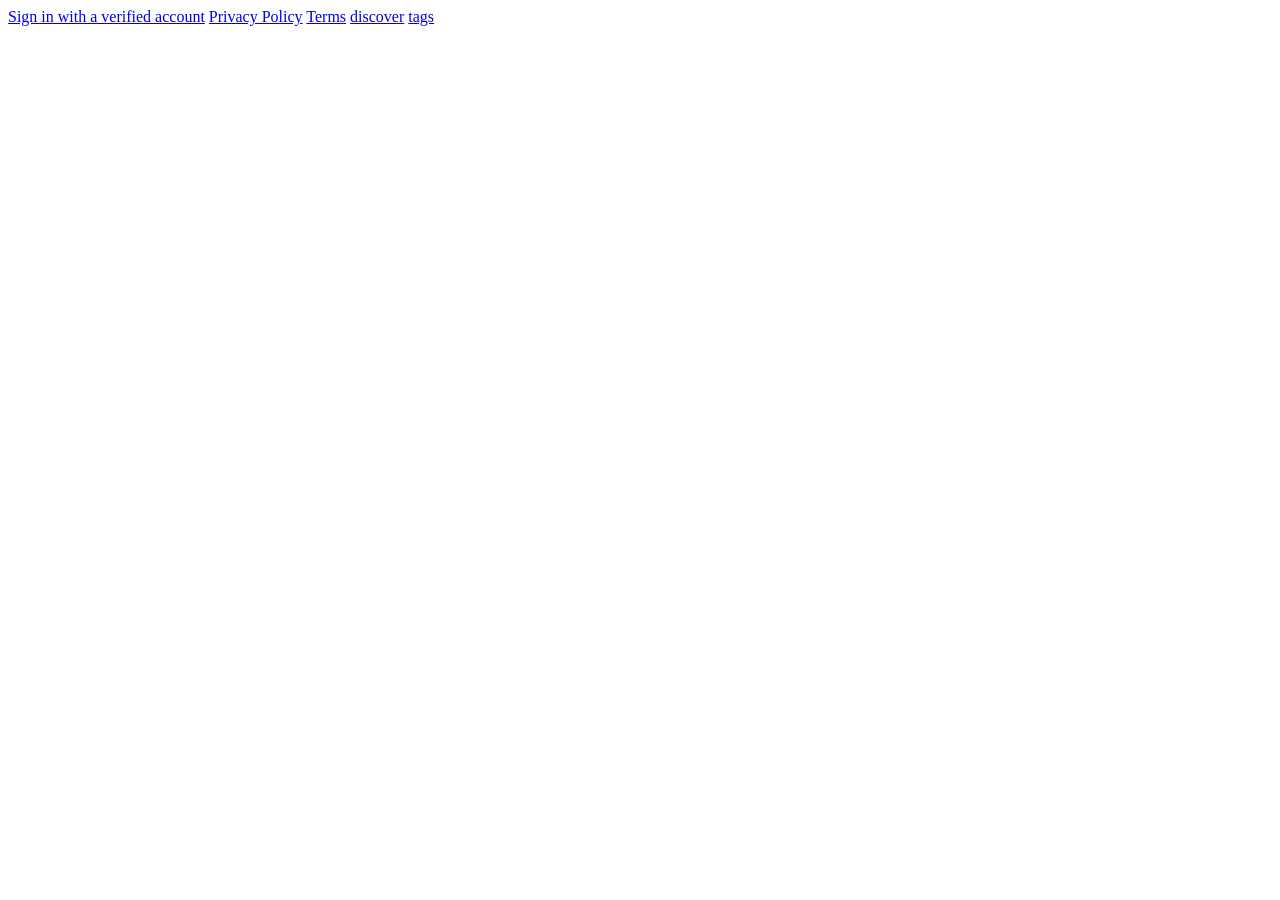
<file: tests/fixtures/v1_crawl/chaturbate_home.html>
<!-- Structure derived from saved Harvest capture 396 (job 8986aa5c, 2026-10-04): a profile URL
that 302s to the site's homepage, where the handle survives only inside ?next= values.
Redacted and neutralised: handle replaced, site wording and links genericised. -->
<html><head><title>Streaming site - Free Live Cams</title><meta property="og:url" content="/?next=/exampleuser/" />
</head><body><input type="hidden" name="next" value="/?next=/exampleuser/"/>
<a href="/auth/login/" class="login-link nooverlay" data-testid="login-link">Sign in with a verified account</a>
<a href="/privacy/">Privacy Policy</a>
<a href="/terms/">Terms</a>
<a href="/discover/" class="header-placeholder__nav-link">discover</a>
<a href="/tags/" class="header-placeholder__nav-link">tags</a>
</body></html>
</file>
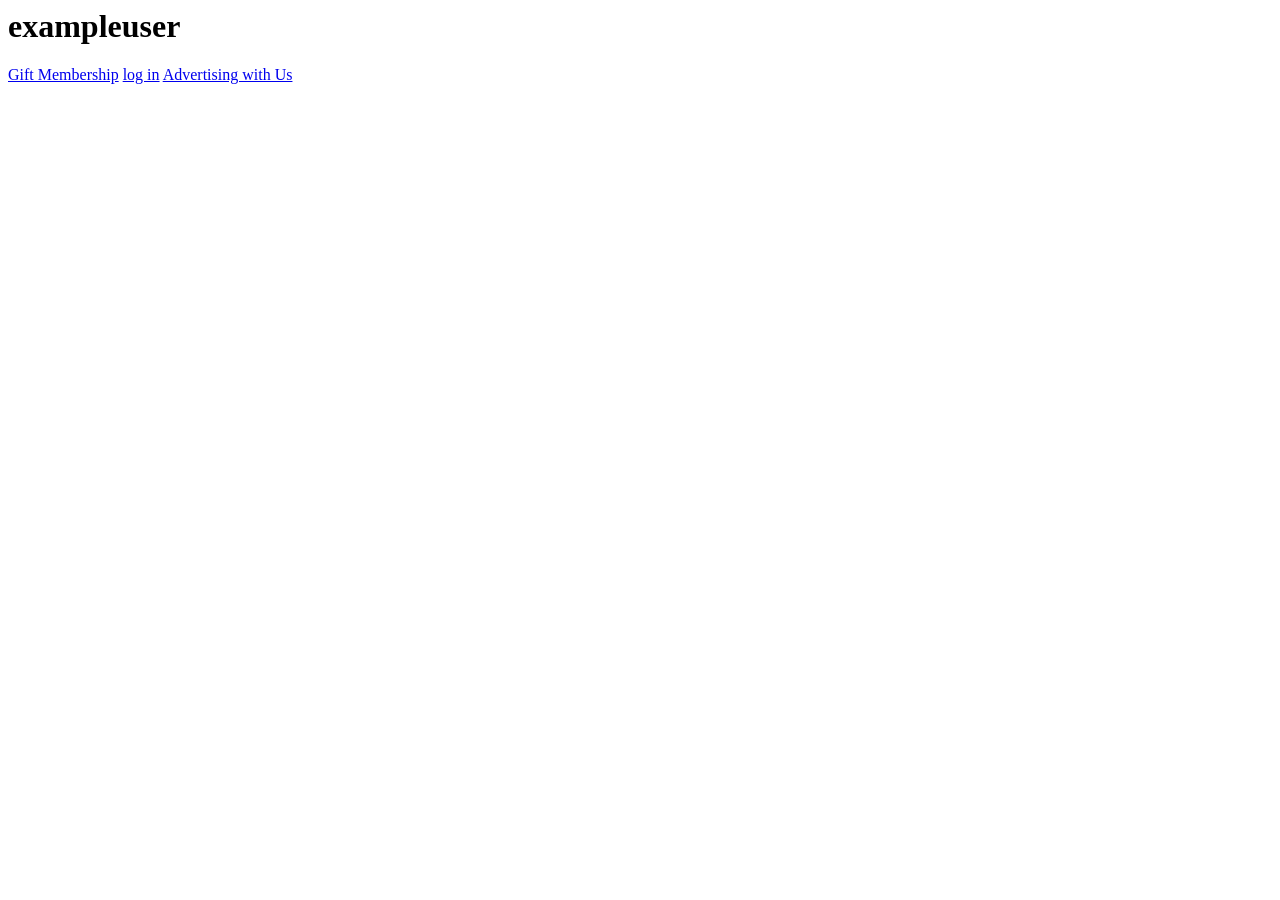
<file: tests/fixtures/v1_crawl/geocaching_profile.html>
<!-- Derived from saved Harvest captures 395 (job 8986aa5c, 2026-10-04), trimmed and redacted: the handle, display name and ids are replaced. -->
<html><head><title>
	Geocaching > Groundspeak - User Profile
</title></head><body><h1><span id="ctl00_ProfileHead_ProfileHeader_lblMemberName">exampleuser</span></h1>
                            <p></p>
                        </div>

 
<a id="ctl00_ProfileHead_ProfileHeader_lnkGiftSubscription" title="Gift&#32;Membership" class="gc-button&#32;gc-button-has-type&#32;gc-button-reverse&#32;gc-button-primary" href="https://payments.geocaching.com/gift?uguid=redacted">Gift Membership</a>
<a href="/account/signin/?returnUrl=https%3A%2F%2Fwww.geocaching.com%2Fp%2Fdefault.aspx%3Fu%3Dexampleuser" title="Log in">log in</a>
<a id="ctl00_hlAdvertiseWithUs" title="Advertising&#32;with&#32;Us" href="../about/advertising.aspx">Advertising with Us</a>
</body></html>
</file>
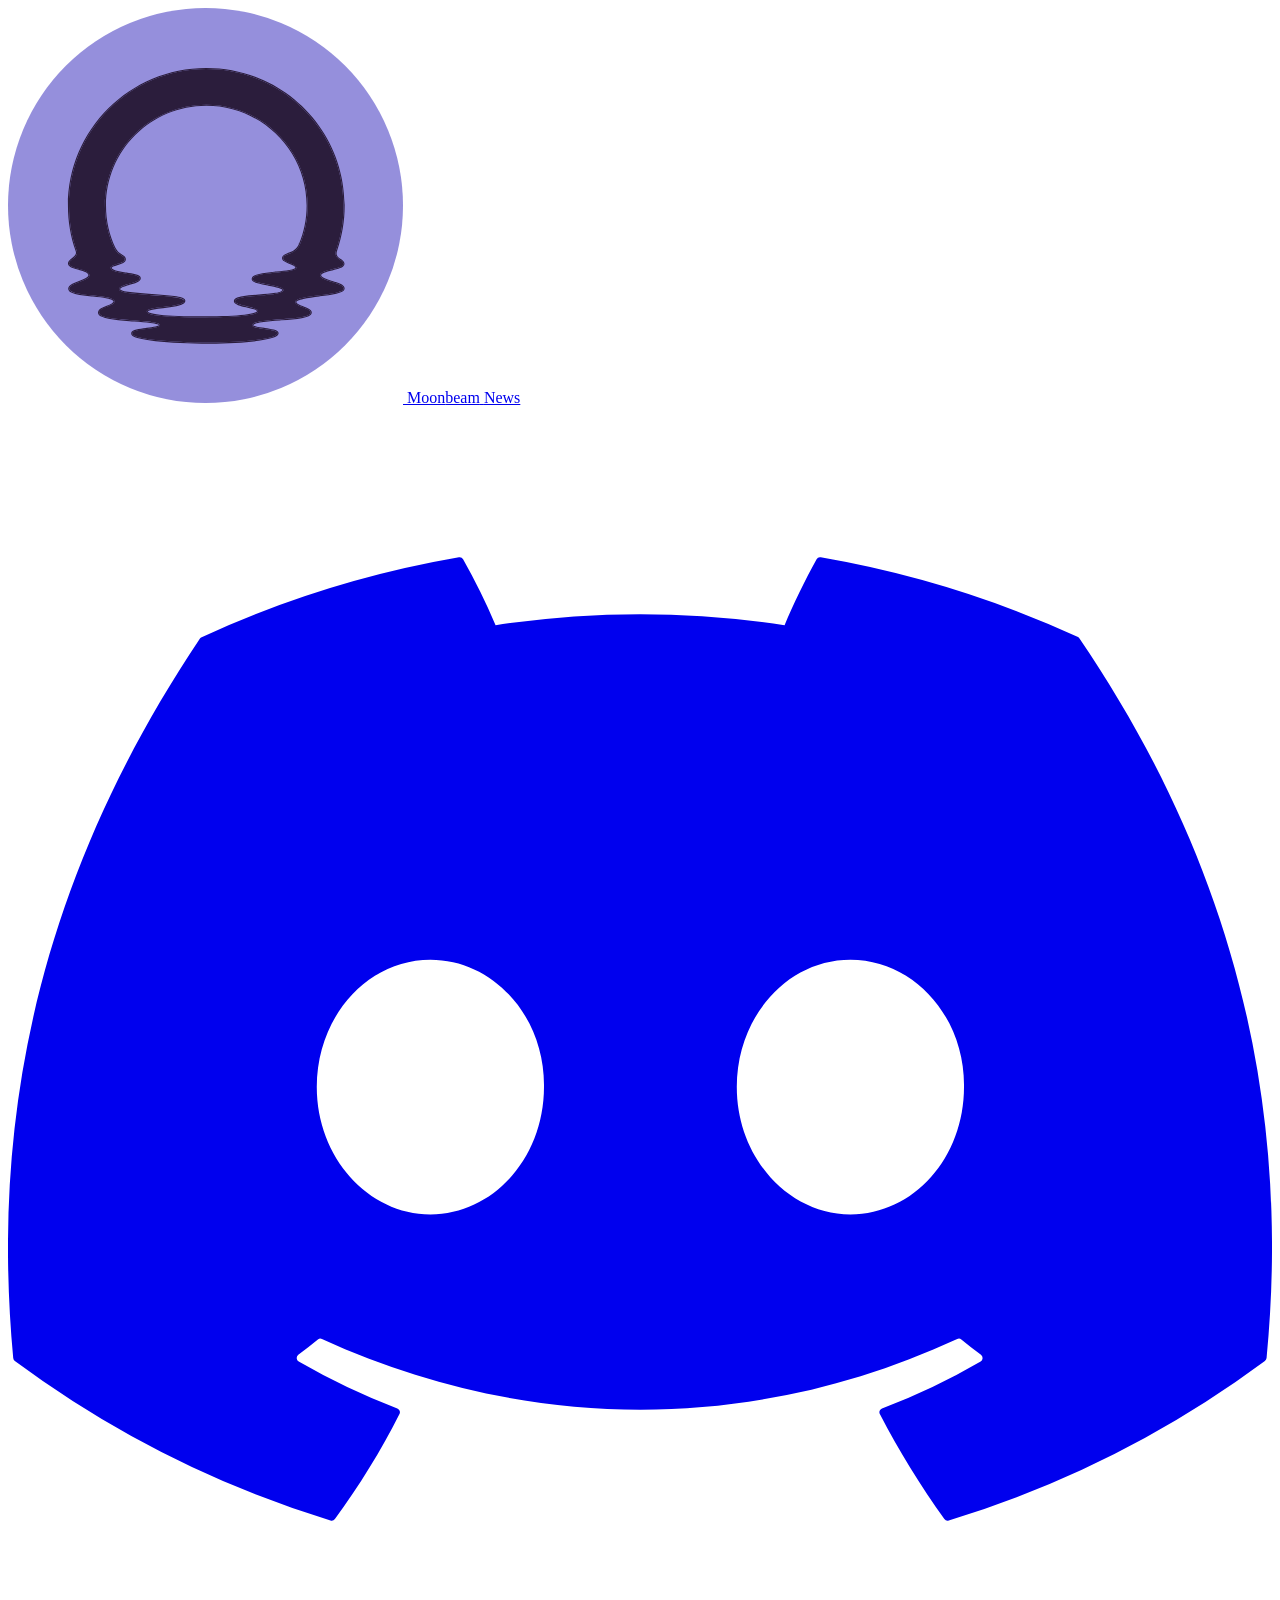
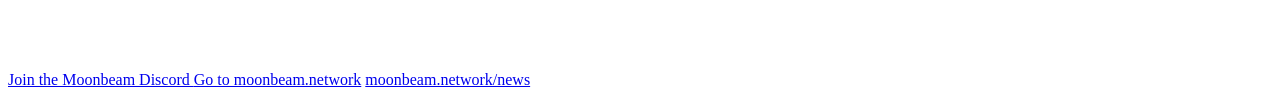
<file: tests/fixtures/v1_crawl/moonbeam_archived.html>
<!-- Derived from saved Harvest captures 397/398 (job 8986aa5c, 2026-10-04), trimmed and redacted: the handle, display name and ids are replaced. -->
<html><head><title>Moonbeam Forum · the conversation continues on Discord</title></head><body><a class="wordmark" href="https://moonbeam.network/" aria-label="Moonbeam home">
    <svg aria-hidden="true" width="395" height="395" viewBox="0 0 395 395" fill="none" version="1.1" xmlns="http://www.w3.org/2000/svg" xmlns:svg="http://www.w3.org/2000/svg"> <g transform="scale(2.46875)"> <circle cx="80" cy="80" r="80" fill="#958fdc" /> <path d="m 135.912,80.0686 c 0,-30.5655 -24.89,-55.3426 -55.5892,-55.3426 -30.6989,0 -55.5956,24.7771 -55.5956,55.3426 0,6.3192 1.0664,12.3886 3.0235,18.0458 0.0126,0.025 0.1192,0.3497 0.1192,0.3497 0.7904,2.5039 -3.1301,3.4839 -3.1301,4.9829 0,2.348 8.2675,2.029 8.2675,4.758 0,2.379 -8.1797,3.116 -8.1797,5.514 0,3.315 18.1095,2.16 18.3416,5.008 0.1756,2.198 -6.2289,2.335 -6.2665,4.683 -0.0627,3.753 24.7147,2.522 24.7147,5.02 0,1.892 -11.2722,1.205 -11.2722,3.441 0,2.235 14.8352,3.646 31.1883,3.646 16.3531,0 27.6315,-1.81 27.6315,-3.765 0,-1.954 -10.5257,-1.555 -10.3061,-3.316 0.3764,-3.078 23.7421,-1.504 23.7421,-5.07 0,-1.879 -6.423,-2.316 -6.216,-4.34 0.295,-2.859 19.527,-2.435 19.527,-5.407 0,-2.335 -9.534,-2.91 -9.516,-5.339 0.013,-2.479 9.516,-2.373 9.453,-4.696 -0.05,-1.785 -4.252,-1.742 -2.935,-5.5257 1.944,-5.6386 3.011,-11.6892 3.011,-17.9897 z m -17.664,15.7168 c -1.932,4.3526 -6.273,3.478 -6.762,5.3076 -0.508,1.892 5.351,2.167 5.351,4.146 0,2.404 -17.8589,1.443 -17.6833,4.615 0.1129,1.998 12.6833,2.335 12.4453,4.421 -0.345,3.022 -19.4771,1.511 -19.6653,4.408 -0.138,2.123 9.3403,2.198 9.3593,4.134 0.019,1.629 -7.4398,2.516 -21.7292,2.516 -16.2715,0 -24.1878,-0.874 -23.2845,-2.691 0.8405,-1.699 15.2491,-1.386 15.1048,-4.059 -0.1442,-2.666 -25.5866,-1.886 -26.3519,-4.477 -0.6398,-2.154 8.3616,-2.598 8.3052,-4.646 -0.0565,-2.085 -11.5231,-1.611 -11.774,-4.14 -0.1631,-1.654 5.9905,-1.555 5.727,-3.64 -0.1945,-1.517 -2.7349,-1.305 -4.2404,-4.4335 -2.4276,-5.2264 -3.795,-11.046 -3.795,-17.1841 0,-22.5791 18.3918,-40.8872 41.0741,-40.8872 22.6819,0 41.0739,18.3081 41.0739,40.8872 0,5.5698 -1.123,10.8774 -3.149,15.7167 z" fill="#2b1d3c" /> <path fill-rule="evenodd" clip-rule="evenodd" d="m 27.7507,98.1144 c -1.9571,-5.6572 -3.0235,-11.7266 -3.0235,-18.0458 0,-30.5655 24.8967,-55.3426 55.5956,-55.3426 30.6992,0 55.5892,24.7771 55.5892,55.3426 h 0.013 c 0,0.1491 -0.001,0.298 -0.002,0.4468 -0.049,6.1397 -1.111,12.0377 -3.009,17.5429 -0.817,2.3467 0.488,3.2207 1.61,3.9727 0.688,0.46 1.306,0.875 1.325,1.553 0.031,1.145 -2.261,1.7 -4.596,2.265 -2.403,0.582 -4.85,1.174 -4.857,2.431 -0.009,1.227 2.42,1.981 4.826,2.728 2.356,0.731 4.69,1.455 4.69,2.611 0,1.505 -4.933,2.139 -9.841,2.77 -4.783,0.615 -9.54,1.226 -9.686,2.637 -0.106,1.04 1.539,1.661 3.163,2.274 1.536,0.58 3.053,1.153 3.053,2.066 0,1.852 -6.305,2.318 -12.418,2.769 -5.654,0.417 -11.1433,0.822 -11.3241,2.301 -0.1074,0.862 2.3561,1.206 4.9011,1.562 2.658,0.372 5.405,0.756 5.405,1.754 0,1.955 -11.2784,3.765 -27.6315,3.765 -16.3531,0 -31.1883,-1.411 -31.1883,-3.646 0,-1.165 3.0579,-1.536 5.9883,-1.892 2.6959,-0.328 5.2839,-0.642 5.2839,-1.549 0,-1.122 -4.9981,-1.491 -10.4989,-1.898 -6.747,-0.5 -14.2504,-1.055 -14.2158,-3.122 0.0189,-1.183 1.6535,-1.805 3.2487,-2.411 1.5716,-0.598 3.105,-1.182 3.0178,-2.272 -0.1114,-1.367 -4.34,-1.811 -8.7085,-2.271 -4.7344,-0.498 -9.6331,-1.013 -9.6331,-2.737 0,-1.201 2.0529,-1.986 4.1019,-2.769 2.0409,-0.779 4.0778,-1.558 4.0778,-2.745 0,-1.415 -2.2251,-2.011 -4.3666,-2.584 -1.9864,-0.532 -3.9009,-1.044 -3.9009,-2.174 0,-0.612 0.6546,-1.138 1.3749,-1.717 1.0425,-0.837 2.2226,-1.7851 1.7552,-3.2659 0,0 -0.1066,-0.3247 -0.1192,-0.3497 z m -0.3053,0.4869 c 0.1563,0.4971 0.0813,0.9012 -0.122,1.2719 -0.2149,0.3918 -0.5772,0.7518 -1.0099,1.1178 -0.1409,0.119 -0.2954,0.244 -0.4523,0.37 -0.2919,0.235 -0.5923,0.476 -0.8302,0.705 -0.3664,0.353 -0.7372,0.809 -0.7372,1.381 0,0.442 0.2001,0.803 0.4895,1.086 0.2811,0.275 0.6593,0.492 1.0681,0.673 0.7503,0.332 1.7218,0.592 2.6653,0.844 0.0807,0.022 0.1612,0.043 0.2414,0.065 1.0427,0.28 2.0301,0.558 2.757,0.925 0.7446,0.375 1.0462,0.754 1.0462,1.165 0,0.158 -0.0649,0.329 -0.2391,0.525 -0.1782,0.202 -0.4514,0.407 -0.8151,0.616 -0.7299,0.42 -1.7153,0.797 -2.7486,1.192 l -0.0133,0.005 c -1.0079,0.385 -2.0619,0.787 -2.8625,1.25 -0.4034,0.234 -0.7693,0.497 -1.0382,0.803 -0.2731,0.31 -0.4629,0.685 -0.4629,1.123 0,0.652 0.453,1.115 0.9989,1.435 0.5537,0.326 1.3138,0.576 2.1778,0.78 1.7342,0.411 4.035,0.669 6.3063,0.909 0.1815,0.019 0.3629,0.038 0.5439,0.057 2.0999,0.221 4.14,0.435 5.7101,0.747 0.8552,0.17 1.5376,0.363 2.0037,0.586 0.4951,0.237 0.5943,0.432 0.6024,0.53 0.0226,0.286 -0.1497,0.576 -0.6906,0.913 -0.5308,0.33 -1.2682,0.611 -2.0731,0.917 l -0.0034,10e-4 c -0.7806,0.297 -1.624,0.619 -2.2715,1.024 -0.6403,0.401 -1.216,0.963 -1.2293,1.784 -0.0126,0.753 0.6,1.258 1.2932,1.6 0.7255,0.356 1.7349,0.635 2.9026,0.863 2.3434,0.457 5.46,0.734 8.5499,0.971 0.6334,0.049 1.2656,0.095 1.8903,0.142 2.4374,0.18 4.7615,0.352 6.5981,0.585 1.1563,0.147 2.091,0.314 2.7286,0.515 0.3216,0.101 0.536,0.2 0.6614,0.29 0.0497,0.035 0.0745,0.06 0.0862,0.075 -0.0032,0.006 -0.0089,0.015 -0.0192,0.027 -0.0333,0.041 -0.1013,0.099 -0.2267,0.166 -0.2529,0.137 -0.6447,0.264 -1.1623,0.38 -0.9457,0.211 -2.1878,0.362 -3.4849,0.52 -0.1152,0.014 -0.2308,0.028 -0.3466,0.042 -1.4019,0.171 -2.8429,0.357 -3.9347,0.646 -0.5433,0.144 -1.0373,0.322 -1.4046,0.559 -0.3661,0.236 -0.6888,0.589 -0.6888,1.088 0,0.542 0.4394,0.924 0.8927,1.185 0.4871,0.281 1.1738,0.532 2.0102,0.759 1.6798,0.456 4.0722,0.844 6.9561,1.161 5.7742,0.635 13.5885,0.988 21.7752,0.988 8.1902,0 15.1204,-0.453 20.0115,-1.154 2.442,-0.35 4.394,-0.764 5.745,-1.222 0.673,-0.228 1.222,-0.475 1.613,-0.746 0.372,-0.259 0.708,-0.617 0.708,-1.09 0,-0.475 -0.326,-0.8 -0.662,-1.01 -0.343,-0.215 -0.804,-0.38 -1.309,-0.516 -1.016,-0.274 -2.355,-0.466 -3.649,-0.647 l -0.155,-0.022 c -1.257,-0.175 -2.46,-0.344 -3.351,-0.568 -0.467,-0.117 -0.8074,-0.241 -1.0157,-0.367 -0.1027,-0.062 -0.1476,-0.11 -0.1639,-0.134 -0.0012,-0.001 -0.0021,-0.003 -0.0029,-0.004 0.0072,-0.043 0.0386,-0.12 0.1688,-0.228 0.1395,-0.115 0.36,-0.237 0.6747,-0.358 0.629,-0.241 1.535,-0.44 2.648,-0.609 2.051,-0.312 4.708,-0.508 7.427,-0.709 0.227,-0.017 0.455,-0.034 0.683,-0.051 2.938,-0.218 5.896,-0.453 8.121,-0.86 1.108,-0.203 2.069,-0.454 2.763,-0.784 0.662,-0.315 1.259,-0.791 1.259,-1.519 0,-0.374 -0.163,-0.688 -0.389,-0.941 -0.222,-0.248 -0.519,-0.455 -0.839,-0.635 -0.596,-0.335 -1.368,-0.627 -2.102,-0.904 -0.048,-0.018 -0.096,-0.036 -0.144,-0.054 -0.8,-0.302 -1.54,-0.591 -2.069,-0.918 -0.553,-0.342 -0.699,-0.615 -0.675,-0.842 0.01,-0.101 0.131,-0.312 0.674,-0.575 0.506,-0.245 1.241,-0.466 2.154,-0.668 1.777,-0.394 4.113,-0.694 6.484,-0.999 l 0.175,-0.022 c 2.415,-0.311 4.853,-0.628 6.688,-1.057 0.914,-0.214 1.711,-0.463 2.289,-0.769 0.548,-0.289 1.065,-0.721 1.065,-1.363 0,-0.46 -0.238,-0.834 -0.551,-1.127 -0.31,-0.29 -0.731,-0.537 -1.195,-0.755 -0.903,-0.425 -2.089,-0.793 -3.24,-1.15 l -0.093,-0.029 c -1.2,-0.373 -2.355,-0.735 -3.209,-1.15 -0.428,-0.207 -0.75,-0.413 -0.959,-0.617 -0.205,-0.2 -0.27,-0.366 -0.269,-0.507 v -0.002 c 0.001,-0.149 0.068,-0.307 0.268,-0.49 0.206,-0.189 0.524,-0.374 0.95,-0.553 0.852,-0.358 2.001,-0.642 3.196,-0.931 l 0.12,-0.029 c 1.135,-0.275 2.303,-0.557 3.191,-0.915 0.459,-0.185 0.88,-0.404 1.19,-0.678 0.316,-0.279 0.551,-0.649 0.538,-1.114 v 0 c -0.018,-0.648 -0.421,-1.09 -0.831,-1.421 -0.208,-0.167 -0.442,-0.324 -0.665,-0.473 l -0.022,-0.016 c -0.221,-0.147 -0.434,-0.29 -0.637,-0.446 -0.418,-0.321 -0.746,-0.664 -0.913,-1.107 -0.164,-0.4337 -0.196,-1.0293 0.108,-1.9036 v -0.0013 c 1.961,-5.6843 3.036,-11.7842 3.036,-18.1355 v -0.4467 h -0.015 c -0.241,-30.6091 -25.24,-55.3426 -56.0332,-55.3426 -30.9426,0 -56.0416,24.9744 -56.0416,55.7893 0,6.3699 1.075,12.4887 3.0481,18.1921 l 0.0097,0.028 0.0039,0.0078 c 0.0027,0.0075 0.0062,0.0174 0.0104,0.0296 0.011,0.0317 0.0249,0.0729 0.0389,0.1146 0.0138,0.0414 0.0274,0.0822 0.0375,0.1128 l 0.0121,0.0366 0.0029,0.0087 m 33.7319,29.8592 c 0,0 -10e-4,-0.001 -0.002,-0.005 0.0015,0.003 0.002,0.005 0.002,0.005 z M 118.254,95.7791 c 2.026,-4.8393 3.149,-10.1469 3.149,-15.7167 0,-22.5791 -18.392,-40.8872 -41.0739,-40.8872 -22.6823,0 -41.0741,18.3081 -41.0741,40.8872 0,6.1381 1.3674,11.9577 3.795,17.1841 0.8386,1.7425 1.9982,2.4486 2.8947,2.9945 0.713,0.434 1.2596,0.767 1.3457,1.439 0.1396,1.105 -1.5226,1.596 -3.092,2.061 -1.3923,0.411 -2.7117,0.801 -2.635,1.579 0.1311,1.322 3.3259,1.823 6.3542,2.298 2.7659,0.434 5.3928,0.847 5.4198,1.842 0.0273,0.992 -2.0694,1.607 -4.1668,2.223 -2.2338,0.656 -4.4684,1.312 -4.1384,2.423 0.3782,1.281 6.7849,1.738 13.1858,2.194 6.5496,0.468 13.0932,0.935 13.1661,2.283 0.0815,1.51 -4.4811,2.067 -8.6184,2.572 -3.1865,0.389 -6.1207,0.748 -6.4864,1.487 -0.9033,1.817 7.013,2.691 23.2845,2.691 14.2894,0 21.7482,-0.887 21.7292,-2.516 -0.009,-0.942 -2.2564,-1.443 -4.5462,-1.954 -2.4181,-0.539 -4.8839,-1.09 -4.8131,-2.18 0.0932,-1.435 4.8316,-1.788 9.6333,-2.147 4.896,-0.365 9.858,-0.736 10.032,-2.261 0.121,-1.063 -3.081,-1.672 -6.267,-2.277 -3.069,-0.584 -6.1229,-1.164 -6.1783,-2.144 -0.094,-1.698 4.9793,-2.212 9.7153,-2.691 4.111,-0.416 7.968,-0.807 7.968,-1.924 0,-0.976 -1.425,-1.537 -2.808,-2.083 -1.422,-0.56 -2.801,-1.104 -2.543,-2.063 0.197,-0.736 1.017,-1.034 2.052,-1.4114 1.539,-0.5604 3.555,-1.2944 4.71,-3.8962 z m -0.377,-0.2543 c 1.982,-4.7639 3.08,-9.9845 3.08,-15.4624 0,-22.3298 -18.189,-40.4405 -40.6279,-40.4405 -22.4387,0 -40.6281,18.1107 -40.6281,40.4405 0,6.0698 1.3518,11.8243 3.752,16.9928 0.7005,1.4539 1.6313,2.1267 2.4442,2.6327 0.0853,0.0531 0.1723,0.106 0.2595,0.159 0.3161,0.1921 0.6354,0.3861 0.8871,0.5971 0.3441,0.289 0.6216,0.654 0.689,1.179 l 1e-4,10e-4 c 0.1009,0.799 -0.4434,1.323 -1.0267,1.659 -0.59,0.34 -1.3805,0.588 -2.1145,0.807 -0.0898,0.027 -0.1788,0.053 -0.2668,0.079 -0.6585,0.195 -1.2588,0.373 -1.7105,0.583 -0.2549,0.118 -0.4226,0.23 -0.5183,0.331 -0.0847,0.089 -0.0936,0.145 -0.0889,0.193 0.013,0.132 0.1013,0.299 0.3849,0.495 0.283,0.195 0.7017,0.376 1.2405,0.543 1.075,0.332 2.5009,0.571 3.96,0.801 0.1327,0.021 0.2656,0.042 0.3985,0.063 1.3103,0.205 2.62,0.411 3.6322,0.679 0.5554,0.148 1.0574,0.323 1.4313,0.547 0.363,0.218 0.7152,0.551 0.7286,1.044 m 0,0 c 0.012,0.439 -0.2248,0.787 -0.5171,1.046 -0.2907,0.258 -0.6844,0.474 -1.1133,0.662 -0.8016,0.353 -1.8428,0.658 -2.8472,0.953 -0.0715,0.021 -0.1429,0.042 -0.214,0.063 -1.0923,0.321 -2.1141,0.632 -2.8245,0.987 -0.3572,0.178 -0.5908,0.347 -0.7167,0.499 -0.1094,0.131 -0.1199,0.222 -0.0907,0.321 h 2e-4 c -6e-4,-0.002 0.0041,0.017 0.0385,0.053 0.0351,0.037 0.0931,0.084 0.1837,0.139 0.1833,0.11 0.4563,0.223 0.8247,0.334 0.7343,0.221 1.7631,0.41 3.0043,0.576 2.424,0.323 5.5772,0.548 8.7482,0.775 l 0.2134,0.015 c 3.2321,0.23 6.467,0.465 8.9031,0.81 1.2149,0.172 2.2567,0.375 3.0078,0.627 0.3734,0.125 0.7035,0.272 0.9512,0.452 0.2438,0.178 0.4752,0.438 0.4947,0.799 0.0307,0.57 -0.3394,0.984 -0.7741,1.27 -0.4399,0.288 -1.0471,0.517 -1.7332,0.707 -1.3791,0.383 -3.2234,0.651 -5.0651,0.885 -0.4851,0.061 -0.9701,0.121 -1.4478,0.179 -1.3518,0.165 -2.6454,0.323 -3.7198,0.507 -0.727,0.125 -1.3311,0.258 -1.7722,0.406 -0.2207,0.074 -0.3849,0.147 -0.4979,0.215 -0.1191,0.072 -0.1422,0.116 -0.1405,0.112 l -4e-4,10e-4 c -0.0251,0.05 -0.023,0.074 -0.0223,0.079 6e-4,0.006 0.0042,0.03 0.0418,0.076 0.0874,0.107 0.2977,0.256 0.7114,0.416 0.8126,0.316 2.1775,0.591 4.1221,0.813 3.8735,0.443 9.8992,0.661 18.0323,0.661 7.1398,0 12.5562,-0.221 16.1785,-0.644 1.8153,-0.211 3.155,-0.471 4.0295,-0.768 0.4392,-0.149 0.7312,-0.298 0.9042,-0.433 0.171,-0.134 0.171,-0.209 0.171,-0.219 v -0.001 c -10e-4,-0.038 -0.02,-0.136 -0.231,-0.29 -0.208,-0.153 -0.53,-0.306 -0.9606,-0.457 -0.8147,-0.286 -1.8933,-0.527 -3.018,-0.778 l -0.1801,-0.04 c -1.1685,-0.261 -2.376,-0.537 -3.2825,-0.887 -0.4517,-0.174 -0.8653,-0.381 -1.1678,-0.638 -0.3078,-0.261 -0.548,-0.62 -0.5183,-1.077 0.0413,-0.635 0.5889,-1.027 1.1484,-1.276 0.5939,-0.266 1.4024,-0.463 2.325,-0.622 1.8116,-0.31 4.1915,-0.488 6.5569,-0.664 l 0.155,-0.012 c 2.433,-0.182 4.837,-0.365 6.655,-0.689 0.912,-0.162 1.644,-0.355 2.149,-0.585 0.534,-0.243 0.664,-0.457 0.678,-0.582 10e-4,-0.009 0.003,-0.028 -0.026,-0.071 -0.035,-0.052 -0.106,-0.125 -0.239,-0.213 -0.267,-0.177 -0.69,-0.354 -1.252,-0.528 -1.118,-0.347 -2.643,-0.643 -4.214,-0.942 l -0.188,-0.035 c -1.495,-0.285 -3.015,-0.574 -4.182,-0.912 -0.605,-0.175 -1.1458,-0.372 -1.5471,-0.604 -0.3733,-0.216 -0.7715,-0.546 -0.7994,-1.04 l -1e-4,-0.001 c -0.0358,-0.647 0.4033,-1.106 0.9261,-1.418 0.5305,-0.318 1.2675,-0.562 2.1045,-0.762 1.683,-0.402 3.929,-0.656 6.145,-0.884 0.315,-0.032 0.63,-0.064 0.942,-0.096 1.902,-0.193 3.727,-0.377 5.145,-0.63 0.828,-0.147 1.484,-0.312 1.923,-0.501 0.22,-0.095 0.357,-0.184 0.433,-0.257 0.036,-0.035 0.052,-0.059 0.058,-0.072 0.006,-0.011 0.006,-0.016 0.006,-0.019 0,-0.246 -0.179,-0.518 -0.696,-0.836 -0.492,-0.304 -1.152,-0.564 -1.853,-0.84 l -0.035,-0.014 c -0.686,-0.271 -1.422,-0.562 -1.949,-0.918 -0.266,-0.18 -0.514,-0.399 -0.674,-0.674 -0.168,-0.29 -0.224,-0.623 -0.129,-0.98 0.174,-0.65 0.688,-1.0157 1.229,-1.2759 0.274,-0.1319 0.581,-0.2487 0.894,-0.3634 0.07,-0.0257 0.14,-0.0514 0.211,-0.0772 0.251,-0.0914 0.507,-0.1847 0.772,-0.2903 1.334,-0.5329 2.78,-1.3407 3.68,-3.3664 l 0.033,-0.0764 0.003,-0.0026" fill="#2b1d3c" /> </g> </svg>
    <span><span>Moon</span><span class="grad-warm">beam</span></span>
  </a>
<a href="https://moonbeam.network/news">News</a>
<a class="btn" href="https://discord.com/invite/PfpUATX" rel="noopener">
          <svg viewBox="0 0 24 24" fill="currentColor" aria-hidden="true"><path d="M20.317 4.369A19.79 19.79 0 0 0 15.432 2.855a.074.074 0 0 0-.079.037c-.211.375-.445.865-.608 1.25a18.27 18.27 0 0 0-5.487 0 12.64 12.64 0 0 0-.617-1.25.077.077 0 0 0-.079-.037A19.736 19.736 0 0 0 3.677 4.37a.07.07 0 0 0-.032.027C.533 9.046-.32 13.58.099 18.057a.082.082 0 0 0 .031.057 19.9 19.9 0 0 0 5.993 3.03.078.078 0 0 0 .084-.028c.462-.63.874-1.295 1.226-1.994a.076.076 0 0 0-.041-.106 13.107 13.107 0 0 1-1.872-.892.077.077 0 0 1-.008-.128c.126-.094.252-.192.372-.291a.074.074 0 0 1 .077-.01c3.928 1.793 8.18 1.793 12.062 0a.074.074 0 0 1 .078.009c.12.099.246.198.373.292a.077.077 0 0 1-.006.127 12.299 12.299 0 0 1-1.873.892.077.077 0 0 0-.041.107c.36.698.772 1.362 1.225 1.993a.076.076 0 0 0 .084.028 19.839 19.839 0 0 0 6.002-3.03.077.077 0 0 0 .032-.054c.5-5.177-.838-9.674-3.549-13.66a.061.061 0 0 0-.031-.03ZM8.02 15.331c-1.183 0-2.157-1.085-2.157-2.419 0-1.333.956-2.419 2.157-2.419 1.21 0 2.176 1.096 2.157 2.42 0 1.333-.956 2.418-2.157 2.418Zm7.975 0c-1.183 0-2.157-1.085-2.157-2.419 0-1.333.955-2.419 2.157-2.419 1.21 0 2.176 1.096 2.157 2.42 0 1.333-.946 2.418-2.157 2.418Z"/></svg>
          Join the Moonbeam Discord
        </a>
<a class="btn-ghost" href="https://moonbeam.network/">Go to moonbeam.network</a>
<a href="https://moonbeam.network/news">moonbeam.network/news</a>
</body></html>
</file>
